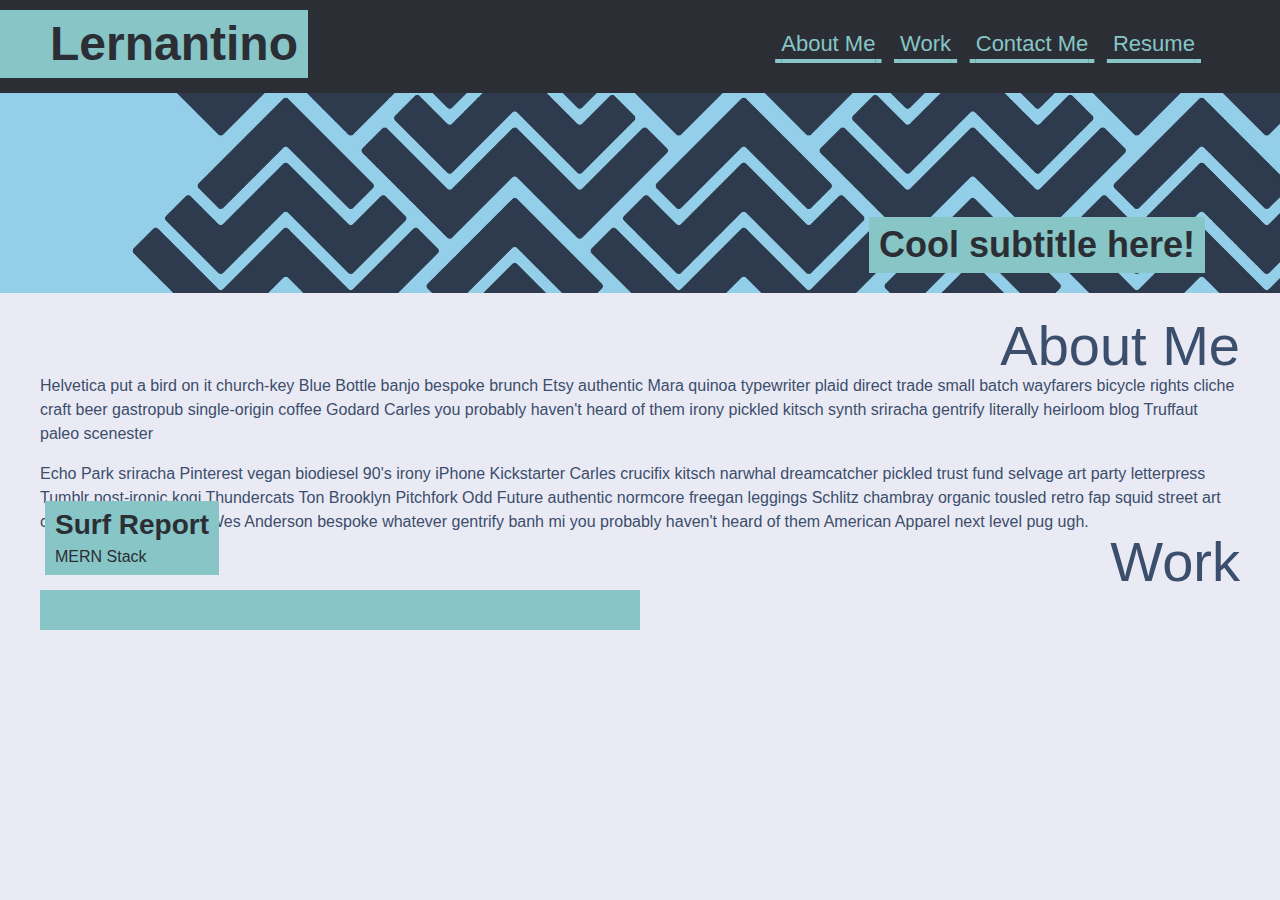
<file: index.html>
<!DOCTYPE html>
<html lang="en">
  <head>
    <meta charset="UTF-8" />
    <title>Ren Besson's Awesome Work</title>
    <link rel="stylesheet" href="./Assets/css/reset.css" />
    <link rel="stylesheet" href="./Assets/css/style.css" />
  </head>
  <body>
    <header class="nav-bar">
      <h1>Lernantino</h1>
      <nav>
        <a href="#">About Me</a>
        <a href="#">Work</a>
        <a href="#">Contact Me</a>
        <a href="#">Resume</a>
      </nav>
    </header>

    <div class="hero">
      <h3 class="hero-text">Cool subtitle here!</h3>
    </div>

    <main>
      <section class="flex-container">
        <header class="content-title">About Me</header>
        <div class="box-of-texts">
          <p class="content-text">
            Helvetica put a bird on it church-key Blue Bottle banjo bespoke
            brunch Etsy authentic Mara quinoa typewriter plaid direct trade
            small batch wayfarers bicycle rights cliche craft beer gastropub
            single-origin coffee Godard Carles you probably haven't heard of
            them irony pickled kitsch synth sriracha gentrify literally heirloom
            blog Truffaut paleo scenester
          </p>
          <br />
          <p class="content-text">
            Echo Park sriracha Pinterest vegan biodiesel 90's irony iPhone
            Kickstarter Carles crucifix kitsch narwhal dreamcatcher pickled
            trust fund selvage art party letterpress Tumblr post-ironic kogi
            Thundercats Ton Brooklyn Pitchfork Odd Future authentic normcore
            freegan leggings Schlitz chambray organic tousled retro fap squid
            street art church-key fashion axe Wes Anderson bespoke whatever
            gentrify banh mi you probably haven't heard of them American Apparel
            next level pug ugh.
          </p>
        </div>
      </section>
      <section class="flex-container">
        <header class="content-title">Work</header>
        <div class="box-of-cards">
          <div class="card" style="width: 50%; flex: 12">
            <header>
              <h3>Surf Report</h3>
              <p>MERN Stack</p>
            </header>
          </div>
          <div class="card" style="width: 50%; flex: 1"></div>
          <div class="card" style="width: 50%; flex: 1"></div>
          <div class="card" style="width: 50%; flex: 1"></div>
        </div>
      </section>
    </main>
  </body>
</html>
</file>
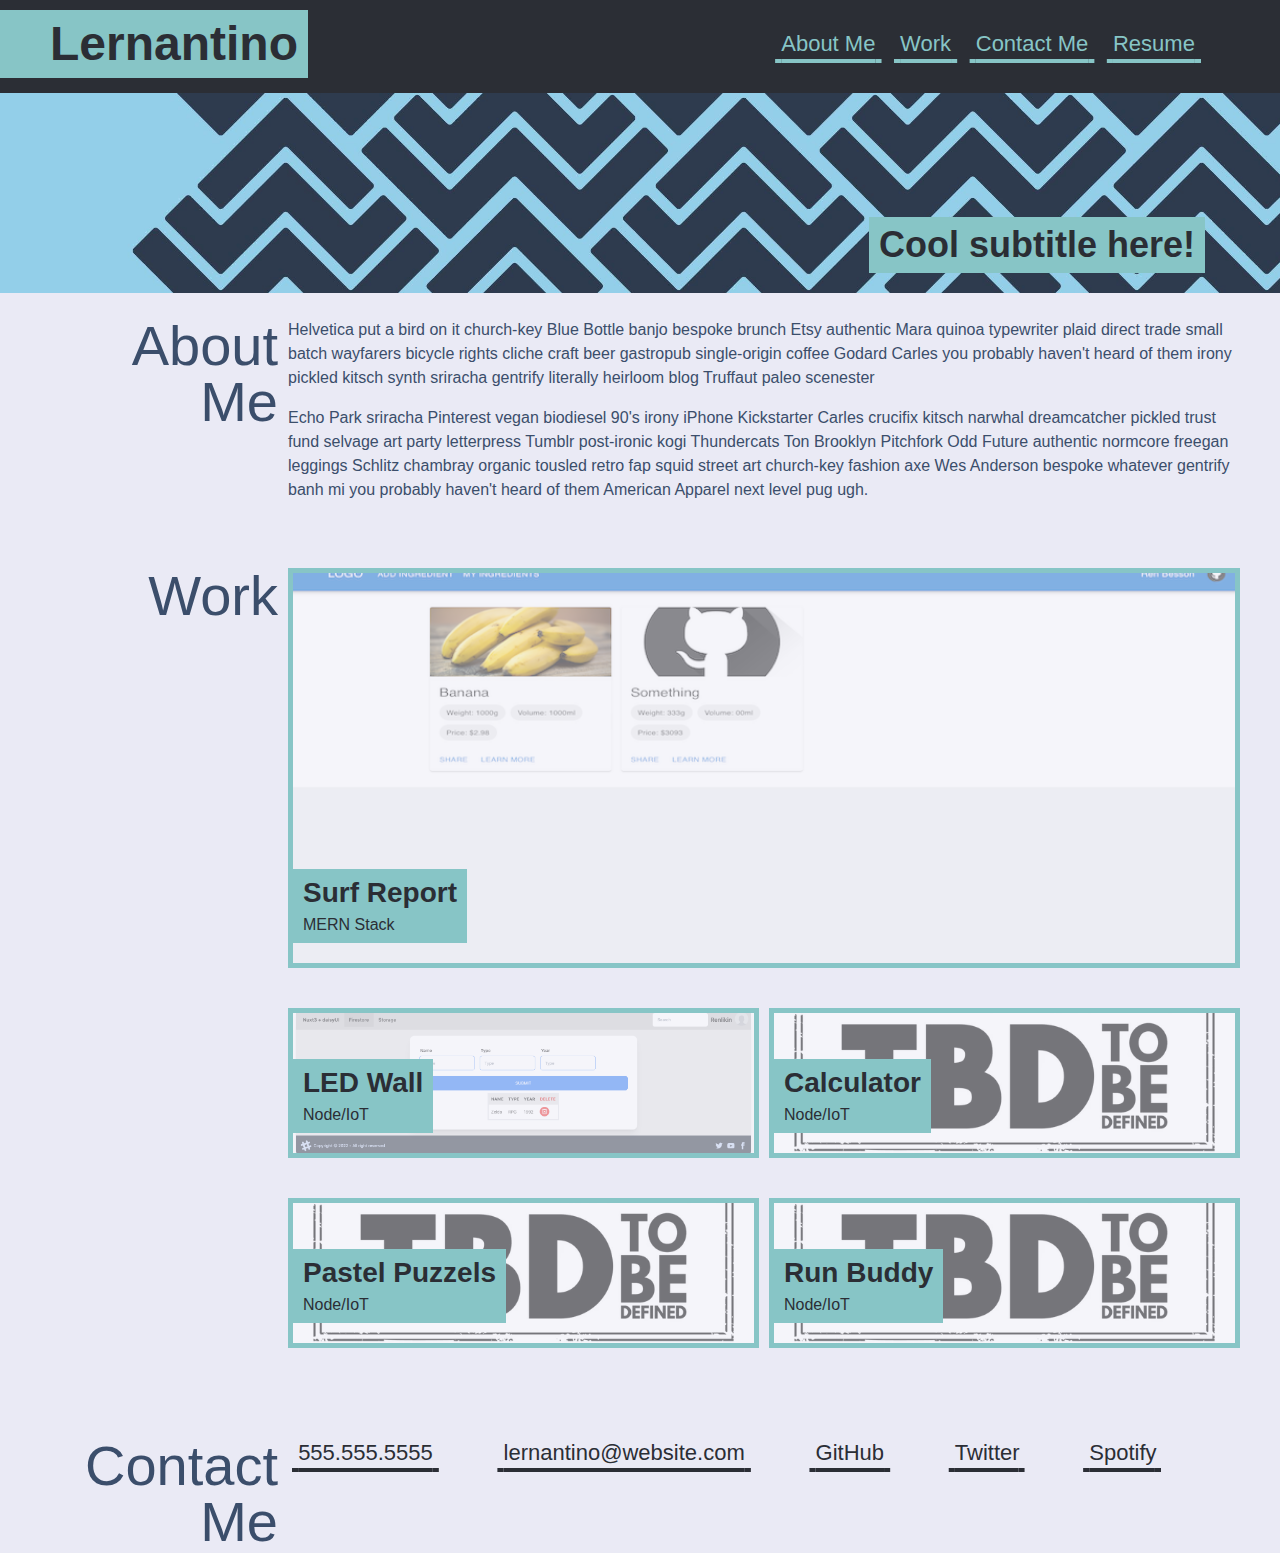
<file: index2.html>
<!DOCTYPE html>
<html lang="en">
  <head>
    <meta charset="UTF-8" />
    <title>Ren Besson's Awesome Work</title>
    <link rel="stylesheet" href="./Assets/css/reset.css" />
    <link rel="stylesheet" href="./Assets/css/style.css" />
  </head>
  <body>
    <header class="nav-bar">
      <h1>Lernantino</h1>
      <nav>
        <a href="#">About Me</a>
        <a href="#">Work</a>
        <a href="#">Contact Me</a>
        <a href="#">Resume</a>
      </nav>
    </header>

    <div class="hero">
      <h3 class="hero-text">Cool subtitle here!</h3>
    </div>

    <main>
      <section class="flex-container bottom-margin">
        <div class="flex-row">
          <div class="flex-col-1">
            <header class="content-title">About Me</header>
          </div>
          <div class="flex-col-4 left-border">
            <p class="content-text">
              Helvetica put a bird on it church-key Blue Bottle banjo bespoke
              brunch Etsy authentic Mara quinoa typewriter plaid direct trade
              small batch wayfarers bicycle rights cliche craft beer gastropub
              single-origin coffee Godard Carles you probably haven't heard of
              them irony pickled kitsch synth sriracha gentrify literally
              heirloom blog Truffaut paleo scenester
            </p>
            <br />
            <p class="content-text">
              Echo Park sriracha Pinterest vegan biodiesel 90's irony iPhone
              Kickstarter Carles crucifix kitsch narwhal dreamcatcher pickled
              trust fund selvage art party letterpress Tumblr post-ironic kogi
              Thundercats Ton Brooklyn Pitchfork Odd Future authentic normcore
              freegan leggings Schlitz chambray organic tousled retro fap squid
              street art church-key fashion axe Wes Anderson bespoke whatever
              gentrify banh mi you probably haven't heard of them American
              Apparel next level pug ugh.
            </p>
            <br />
          </div>
        </div>
      </section>

      <section class="flex-container bottom-margin">
        <div class="flex-row">
          <div class="flex-col-1">
            <header class="content-title">Work</header>
          </div>
          <div class="flex-col-4 left-border">
            <section class="flex-container">
              <div class="flex-row">
                <div class="flex-col-1 card card-surf">
                  <header>
                    <h3>Surf Report</h3>
                    <p>MERN Stack</p>
                  </header>
                </div>
              </div>
              <div class="flex-row">
                <div class="flex-col-1 card card-led">
                  <header>
                    <h3>LED Wall</h3>
                    <p>Node/IoT</p>
                  </header>
                </div>
                <div class="flex-col-1 card card-calc">
                  <header>
                    <h3>Calculator</h3>
                    <p>Node/IoT</p>
                  </header>
                </div>
              </div>
              <div class="flex-row">
                <div class="flex-col-1 card card-pastel">
                  <header>
                    <h3>Pastel Puzzels</h3>
                    <p>Node/IoT</p>
                  </header>
                </div>
                <div class="flex-col-1 card card-run">
                  <header>
                    <h3>Run Buddy</h3>
                    <p>Node/IoT</p>
                  </header>
                </div>
              </div>
            </section>
          </div>
        </div>
      </section>

      <section class="flex-container bottom-margin">
        <div class="flex-row">
          <div class="flex-col-1">
            <header class="content-title">Contact Me</header>
          </div>
          <div class="flex-col-4 left-border">
            <nav class="flex-row footer">
                <a href="#">555.555.5555</a>
                <a href="#">lernantino@website.com</a>
                <a href="#">GitHub</a>
                <a href="#">Twitter</a>
                <a href="#">Spotify</a>
            </div>
          </nav>
        </div>
      </section>
    </main>
  </body>
</html>
</file>
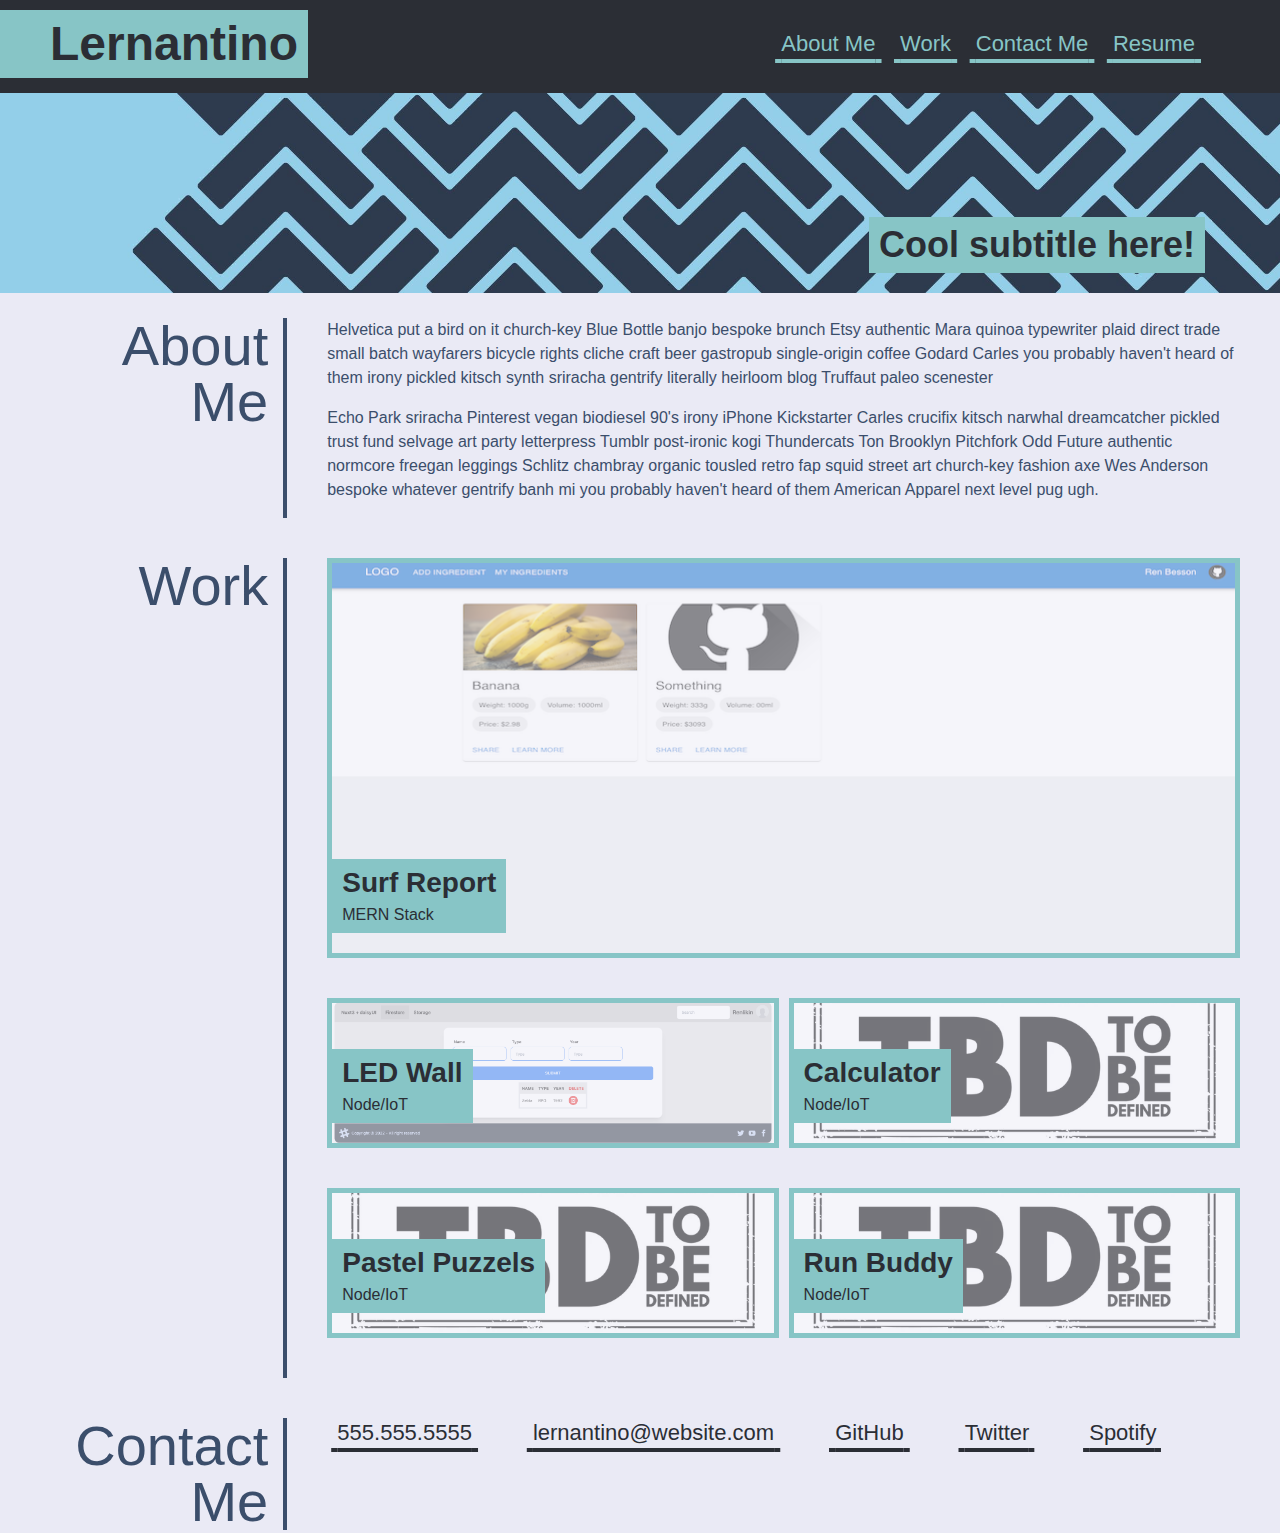
<file: index3.html>
<!DOCTYPE html>
<html lang="en">
  <head>
    <meta charset="UTF-8" />
    <title>Ren Besson's Awesome Work</title>
    <link rel="stylesheet" href="./Assets/css/reset.css" />
    <link rel="stylesheet" href="./Assets/css/style.css" />
  </head>
  <body>
    <header class="nav-bar">
      <h1>Lernantino</h1>
      <nav>
        <a href="#">About Me</a>
        <a href="#">Work</a>
        <a href="#">Contact Me</a>
        <a href="#">Resume</a>
      </nav>
    </header>

    <div class="hero">
      <h3 class="hero-text">Cool subtitle here!</h3>
    </div>

    <main>
      <section class="flex-container bottom-margin">
        <!-- ABOUT ME ROW -->
        <div class="flex-row">
          <!-- ABOUT ME HEADER -->
          <div class="flex-col-1 right-border">
            <header class="content-title">About Me</header>
          </div>
          <!-- ABOUT ME CONTENT -->
          <div class="flex-col-4">
            <p class="content-text">
              Helvetica put a bird on it church-key Blue Bottle banjo bespoke
              brunch Etsy authentic Mara quinoa typewriter plaid direct trade
              small batch wayfarers bicycle rights cliche craft beer gastropub
              single-origin coffee Godard Carles you probably haven't heard of
              them irony pickled kitsch synth sriracha gentrify literally
              heirloom blog Truffaut paleo scenester
            </p>
            <br />
            <p class="content-text">
              Echo Park sriracha Pinterest vegan biodiesel 90's irony iPhone
              Kickstarter Carles crucifix kitsch narwhal dreamcatcher pickled
              trust fund selvage art party letterpress Tumblr post-ironic kogi
              Thundercats Ton Brooklyn Pitchfork Odd Future authentic normcore
              freegan leggings Schlitz chambray organic tousled retro fap squid
              street art church-key fashion axe Wes Anderson bespoke whatever
              gentrify banh mi you probably haven't heard of them American
              Apparel next level pug ugh.
            </p>
            <br />
          </div>
        </div>
        <!-- WORK ROW -->
        <div class="flex-row">
          <!-- WORK HEADER -->
          <div class="flex-col-1 right-border">
            <header class="content-title">Work</header>
          </div>
          <!-- WORK CONTENT -->
          <div class="flex-col-4">
            <section class="flex-container">
              <div class="flex-row">
                <div class="flex-col-1 card card-surf">
                  <header>
                    <h3>Surf Report</h3>
                    <p>MERN Stack</p>
                  </header>
                </div>
              </div>
              <div class="flex-row">
                <div class="flex-col-1 card card-led">
                  <header>
                    <h3>LED Wall</h3>
                    <p>Node/IoT</p>
                  </header>
                </div>
                <div class="flex-col-1 card card-calc">
                  <header>
                    <h3>Calculator</h3>
                    <p>Node/IoT</p>
                  </header>
                </div>
              </div>
              <div class="flex-row">
                <div class="flex-col-1 card card-pastel">
                  <header>
                    <h3>Pastel Puzzels</h3>
                    <p>Node/IoT</p>
                  </header>
                </div>
                <div class="flex-col-1 card card-run">
                  <header>
                    <h3>Run Buddy</h3>
                    <p>Node/IoT</p>
                  </header>
                </div>
              </div>
            </section>
          </div>
        </div>
        <!-- CONTACT ME ROW -->
        <div class="flex-row">
          <!-- CONTACT ME HEADER -->
          <div class="flex-col-1 right-border">
            <header class="content-title">Contact Me</header>
          </div>
          <!-- CONTACT ME CONTENT -->
          <div class="flex-col-4">
            <nav class="flex-row footer">
              <a href="#">555.555.5555</a>
              <a href="#">lernantino@website.com</a>
              <a href="#">GitHub</a>
              <a href="#">Twitter</a>
              <a href="#">Spotify</a>
            </nav>
          </div>
        </div>
      </section>
    </main>
  </body>
</html>
</file>
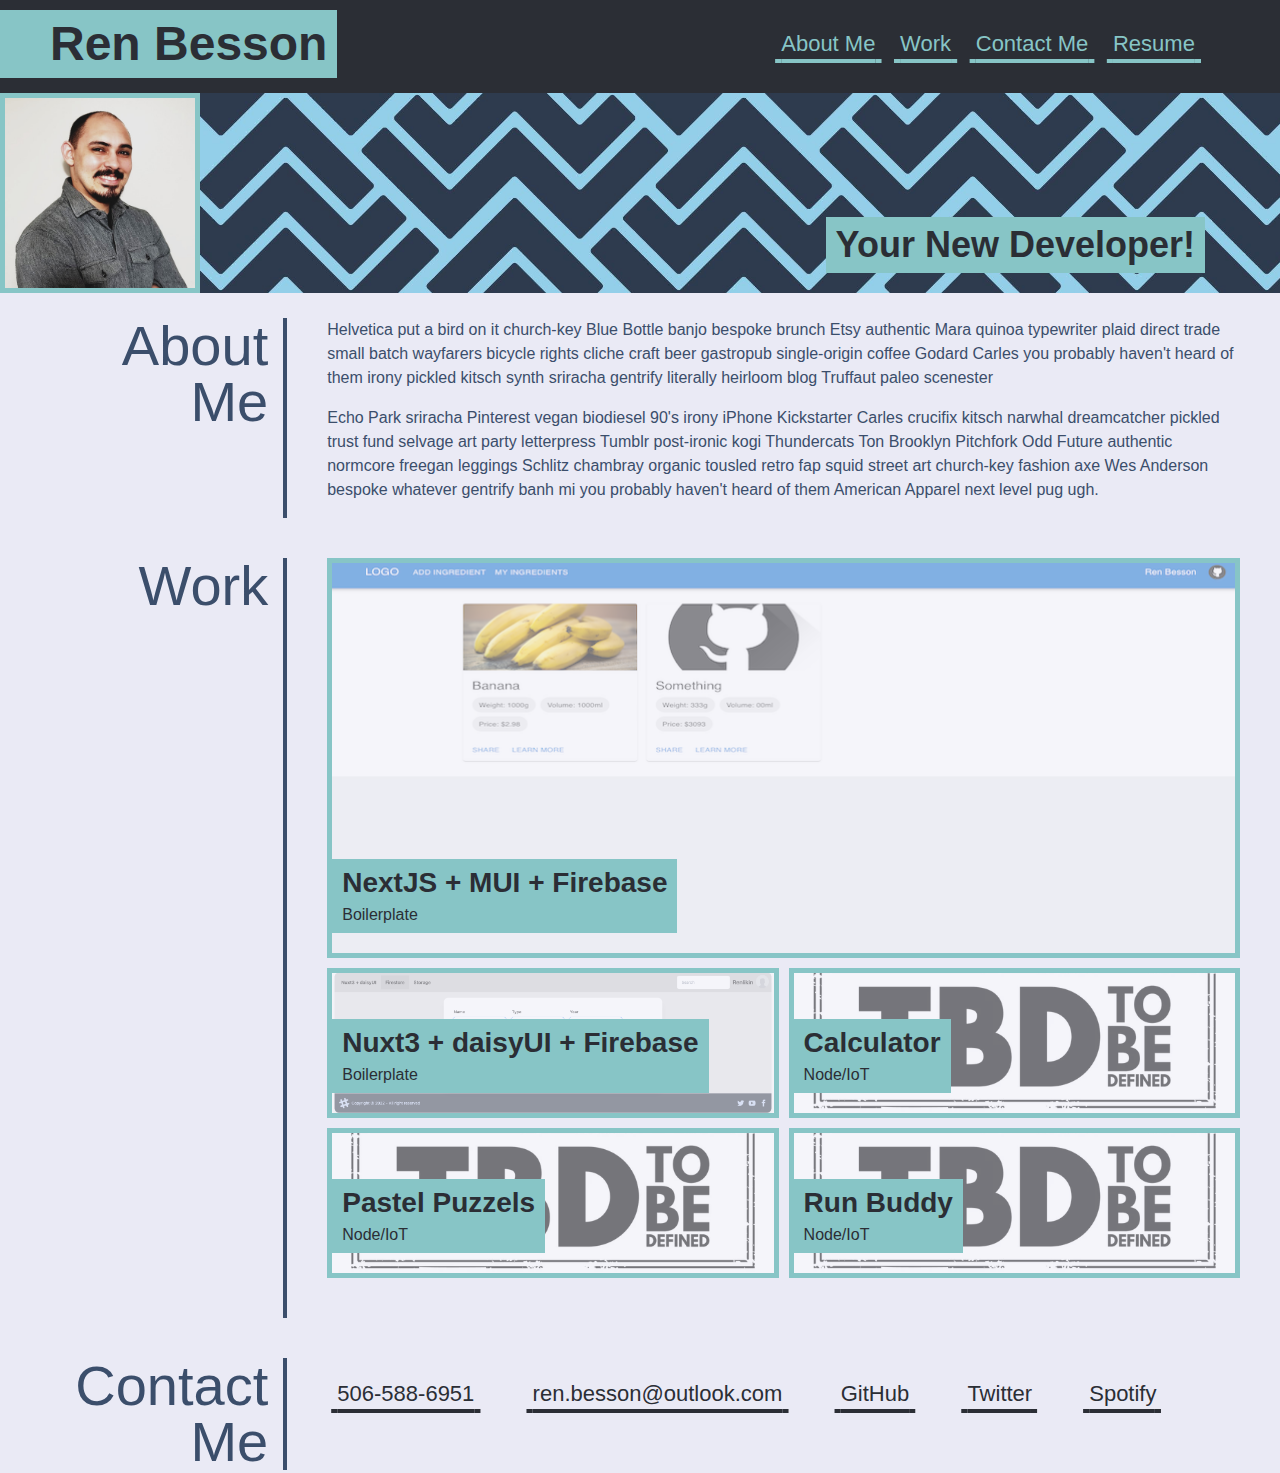
<file: index4.html>
<!DOCTYPE html>
<html lang="en">
  <head>
    <meta charset="UTF-8" />
    <title>Ren Besson's Awesome Work</title>
    <link rel="stylesheet" href="./Assets/css/reset.css" />
    <link rel="stylesheet" href="./Assets/css/style.css" />
  </head>
  <body>
    <header class="nav-bar">
      <h1>Ren Besson</h1>
      <nav>
        <a href="#about-me">About Me</a>
        <a href="#work">Work</a>
        <a href="#contact-me">Contact Me</a>
        <a href="./Assets/resume.pdf" target="_blank">Resume</a>
      </nav>
    </header>

    <div class="hero">
      <img
        class="hero-img"
        src="./Assets/images/photo.jpeg"
        alt="personal-photo"
      />
      <h3 class="hero-text">Your New Developer!</h3>
    </div>

    <main>
      <section class="flex-container bottom-margin">
        <!-- ABOUT ME ROW -->
        <div class="flex-row" id="about-me">
          <!-- ABOUT ME HEADER -->
          <div class="flex-col-1 right-border">
            <header class="content-title">About Me</header>
          </div>
          <!-- ABOUT ME CONTENT -->
          <div class="flex-col-4">
            <p class="content-text">
              Helvetica put a bird on it church-key Blue Bottle banjo bespoke
              brunch Etsy authentic Mara quinoa typewriter plaid direct trade
              small batch wayfarers bicycle rights cliche craft beer gastropub
              single-origin coffee Godard Carles you probably haven't heard of
              them irony pickled kitsch synth sriracha gentrify literally
              heirloom blog Truffaut paleo scenester
            </p>
            <br />
            <p class="content-text">
              Echo Park sriracha Pinterest vegan biodiesel 90's irony iPhone
              Kickstarter Carles crucifix kitsch narwhal dreamcatcher pickled
              trust fund selvage art party letterpress Tumblr post-ironic kogi
              Thundercats Ton Brooklyn Pitchfork Odd Future authentic normcore
              freegan leggings Schlitz chambray organic tousled retro fap squid
              street art church-key fashion axe Wes Anderson bespoke whatever
              gentrify banh mi you probably haven't heard of them American
              Apparel next level pug ugh.
            </p>
            <br />
          </div>
        </div>
        <!-- WORK ROW -->
        <div class="flex-row" id="work">
          <!-- WORK HEADER -->
          <div class="flex-col-1 right-border">
            <header class="content-title">Work</header>
          </div>
          <!-- WORK CONTENT -->
          <div class="flex-col-4 center" id="contact-me">
            <section class="flex-container">
              <div class="flex-row">
                <a
                  class="flex-col-1 card card-surf flex-full"
                  target="_blank"
                  href="https://github.com/renbesson/nextjs-mui-firebase"
                >
                  <header>
                    <h3>NextJS + MUI + Firebase</h3>
                    <p>Boilerplate</p>
                  </header>
                </a>

                <a
                  class="flex-col-1 card card-led"
                  target="_blank"
                  href="https://github.com/renbesson/nuxt3-daisyui-firebase"
                >
                  <header>
                    <h3>Nuxt3 + daisyUI + Firebase</h3>
                    <p>Boilerplate</p>
                  </header>
                </a>
                <a class="flex-col-1 card card-calc">
                  <header>
                    <h3>Calculator</h3>
                    <p>Node/IoT</p>
                  </header>
                </a>

                <a class="flex-col-1 card card-pastel">
                  <header>
                    <h3>Pastel Puzzels</h3>
                    <p>Node/IoT</p>
                  </header>
                </a>
                <a class="flex-col-1 card card-run">
                  <header>
                    <h3>Run Buddy</h3>
                    <p>Node/IoT</p>
                  </header>
                </a>
              </div>
            </section>
          </div>
        </div>
        <!-- CONTACT ME ROW -->
        <div class="flex-row">
          <!-- CONTACT ME HEADER -->
          <div class="flex-col-1 right-border">
            <header class="content-title">Contact Me</header>
          </div>
          <!-- CONTACT ME CONTENT -->
          <div class="flex-col-4 center-vertically">
            <nav class="flex-row footer">
              <a href="tel:506-588-6951">506-588-6951</a>
              <a href="mailto:ren.besson@outlook.com">ren.besson@outlook.com</a>
              <a href="https://github.com/renbesson/" target="_blank">GitHub</a>
              <a href="#">Twitter</a>
              <a href="#">Spotify</a>
            </nav>
          </div>
        </div>
      </section>
    </main>
  </body>
</html>
</file>
<file: Assets/css/style.css>
:root {
  --darkGray: rgb(43, 46, 53);
  --lightGray: rgb(59, 78, 107);
  --oceanBlue: rgb(135, 197, 198);
  --mainBg: rgb(234, 234, 245);
  --fontTrebuchet: "Trebuchet MS", "Lucida Sans Unicode", "Lucida Grande",
    "Lucida Sans", Arial, sans-serif;
  --fontHelvetica: Helvetica, "Trebuchet MS", "Lucida Sans Unicode",
    "Lucida Grande", "Lucida Sans", Arial, sans-serif;
}

/* Changes the body background */
body {
  background-color: var(--mainBg);
  font-family: var(--fontTrebuchet);
}

/* Formats the header */
.nav-bar {
  background-color: var(--darkGray);
  display: flex;
  flex-direction: row;
  justify-content: space-between;
  padding: 10px 0 15px 0;
}

/* Formats the header links to be positioned inline */
.nav-bar h1 {
  font-size: 48px;
  padding: 10px 10px 10px 50px;
  color: var(--darkGray);
  background-color: var(--oceanBlue);
}

/* Adds padding and margin and formats the nav links  */
nav {
  align-self: center;
  margin-right: 75px;
}

nav a {
  color: var(--oceanBlue);
  font-size: 22px;
  margin: 4px;
  text-decoration-thickness: 4px;
  text-underline-offset: 8px;
}

nav a::before {
  content: ".";
  color: transparent;
}

nav a::after {
  content: ".";
  color: transparent;
}

/* Formats the hero on the main image */
.hero {
  position: relative;
  height: 200px;
  width: 100%;
  margin-bottom: 25px;
  background-image: url("../images/hero.jpeg");
  background-size: cover;
  background-position: center;
}

.hero-text {
  position: absolute;
  right: 75px;
  bottom: 20px;
  font-size: 36px;
  color: var(--darkGray);
  background-color: var(--oceanBlue);
  padding: 10px;
}

.hero-img {
  position: absolute;
  height: 100%;
  font-size: 36px;
  color: var(--darkGray);
  background-color: var(--oceanBlue);
  padding: 5px;
}

/* ############################################################################ */

main {
  max-width: 1200px;
  margin: 0 auto;
}

.flex-container {
  margin: 0 auto;
}

.flex-row {
  display: flex;
  flex-wrap: wrap;
  justify-content: space-between;
  gap: 10px;
  margin-bottom: 40px;
}

.flex-col-0 {
  flex: 0;
}

.flex-col-1 {
  flex: 1 0;
}

.flex-col-2 {
  flex: 2;
}

.flex-col-3 {
  flex: 3;
}

.flex-col-4 {
  flex: 4;
}

.flex-col-5 {
  flex: 5;
}

.flex-full {
  flex-basis: 100%;
}

.bottom-margin {
  margin-bottom: 50px;
}

.right-border {
  border-right: 4px solid var(--lightGray);
  padding-right: 15px;
  margin-right: 30px;
}

.content-title {
  font-size: 56px;
  color: var(--lightGray);
  text-align: end;
}

.content-text {
  font-size: 16px;
  color: var(--lightGray);
  line-height: 1.5;
}

.card {
  position: relative;
  border: 5px solid var(--oceanBlue);
  min-width: 400px;
  color: var(--darkGray);
}

.card::before {
  position: absolute;
  content: "";
  background-size: cover;
  background-position: center;
  top: 0;
  right: 0;
  bottom: 0;
  left: 0;
  opacity: 0.5;
  transition: opacity 0.5s ease-in-out;
}

.card-surf {
  height: 400px;
}

.card-surf::before {
  background-image: url("../images/project1.png");
}

.card-surf:hover::before {
  opacity: 1;
}

.card-led {
  height: 150px;
}

.card-led::before {
  background-image: url("../images/project2.png");
}

.card-led:hover::before {
  opacity: 1;
}

.card-calc {
  height: 150px;
}

.card-calc::before {
  background-image: url("../images/tbd.webp");
}

.card-calc:hover::before {
  opacity: 1;
}

.card-pastel {
  height: 150px;
}

.card-pastel::before {
  background-image: url("../images/tbd.webp");
}

.card-pastel:hover::before {
  opacity: 1;
}

.card-run {
  height: 150px;
}

.card-run::before {
  background-image: url("../images/tbd.webp");
}

.card-run:hover::before {
  opacity: 1;
}

.card header {
  position: absolute;
  left: 0;
  bottom: 20px;
  padding: 10px;
  background-color: var(--oceanBlue);
}

.card header h3 {
  font-size: 28px;
  margin-bottom: 10px;
}

.card header p {
  font-size: 16px;
  font-weight: lighter;
}

.footer {
  justify-content: space-between;
}

.footer a {
  color: var(--darkGray);
}

.center-vertically {
  align-self: center;
}
</file>
